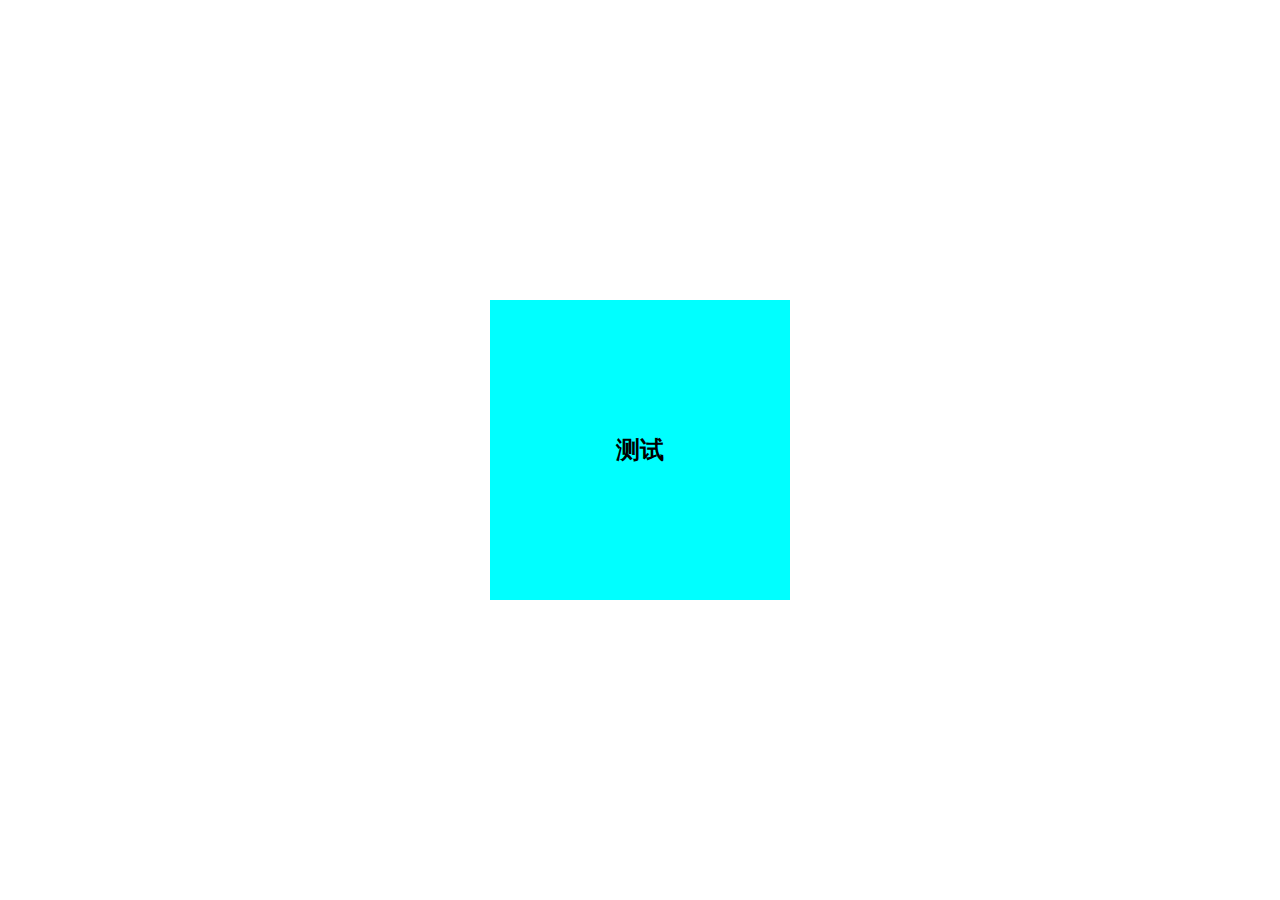
<file: bootStrap/index.html>
<!DOCTYPE html>
<html>
	<head>
		<meta charset="utf-8">
		<title>bootStrap</title>
		<!-- <link rel="stylesheet" type="text/css" href="../lib/css/reset.css"/> -->
		<!-- <link rel="stylesheet" href="https://cdn.jsdelivr.net/npm/bootstrap@4.4.1/dist/css/bootstrap.min.css" integrity="sha384-Vkoo8x4CGsO3+Hhxv8T/Q5PaXtkKtu6ug5TOeNV6gBiFeWPGFN9MuhOf23Q9Ifjh" crossorigin="anonymous"> -->
		<meta name="viewport" content="width=device-width,initial-scale=1,minimum-scale=1,maximum-scale=1,user-scalable=no" />
		<!-- <script src="https://cdn.jsdelivr.net/npm/jquery@3.4.1/dist/jquery.slim.min.js" integrity="sha384-J6qa4849blE2+poT4WnyKhv5vZF5SrPo0iEjwBvKU7imGFAV0wwj1yYfoRSJoZ+n" crossorigin="anonymous"></script> -->
		<!-- <script src="https://cdn.jsdelivr.net/npm/popper.js@1.16.0/dist/umd/popper.min.js" integrity="sha384-Q6E9RHvbIyZFJoft+2mJbHaEWldlvI9IOYy5n3zV9zzTtmI3UksdQRVvoxMfooAo" crossorigin="anonymous"></script> -->
        <!-- <script src="https://cdn.jsdelivr.net/npm/bootstrap@4.4.1/dist/js/bootstrap.min.js" integrity="sha384-wfSDF2E50Y2D1uUdj0O3uMBJnjuUD4Ih7YwaYd1iqfktj0Uod8GCExl3Og8ifwB6" crossorigin="anonymous"></script> -->
        <style>
            html,body{
                width: 100%;
                height: 100%;
                position: relative;
				margin: 0;
				padding:0;
            }
            .wraper{
				width: 300px;
				height: 300px;
                position: absolute;
                top: 50%;
                left: 50%;
                transform: translate(-50%,-50%);
                background-color: cyan;
				text-align: center;
				font-size: 24px;
				font-weight: 600;
				line-height: 300px;
            }
        </style>
	</head>
	<body>
		<!-- <div id="carouselExampleSlidesOnly" class="carousel slide" data-ride="carousel" style="width: 80rem;height: 32rem;">
		  <div class="carousel-inner" >
		    <div class="carousel-item active">
		        <img src="../lib/images/banner2.jpg" class="d-block w-100" alt="..." style="height: 32rem;">
		    </div>
		    <div class="carousel-item">
		      <img src="../lib/images/banner3.jpg" class="d-block w-100" alt="..." style="height: 32rem;">
		    </div>
		    <div class="carousel-item">
		      <img src="../lib/images/banner4.jpg" class="d-block w-100" alt="..." style="height: 32rem;">
		    </div>
			<div class="carousel-item">
		      <img src="../lib/images/banner6.jpg" class="d-block w-100" alt="..." style="height: 32rem;">
		    </div>
		  </div>
		</div>
		<div class="alert alert-primary" role="alert" style="width: 60%;">
		  A simple primary alert check it out!
		</div>
		<div class="cont" style="display: flex;justify-content: center;align-items: center;">
			<div class="card" style="width: 18rem;">
			  <img src="../lib/images/timg.jpg" class="card-img-top" alt="...">
			  <div class="card-body">
				<h5 class="card-title">Card title</h5>
				<p class="card-text">Some quick example text to build on the card title and make up the bulk of the card's content.</p>
				<a href="#" class="btn btn-primary">Go somewhere</a>
			  </div>
			</div>
        </div> -->
        <div class="wraper">测试</div>
	</body>
</html>
</file>
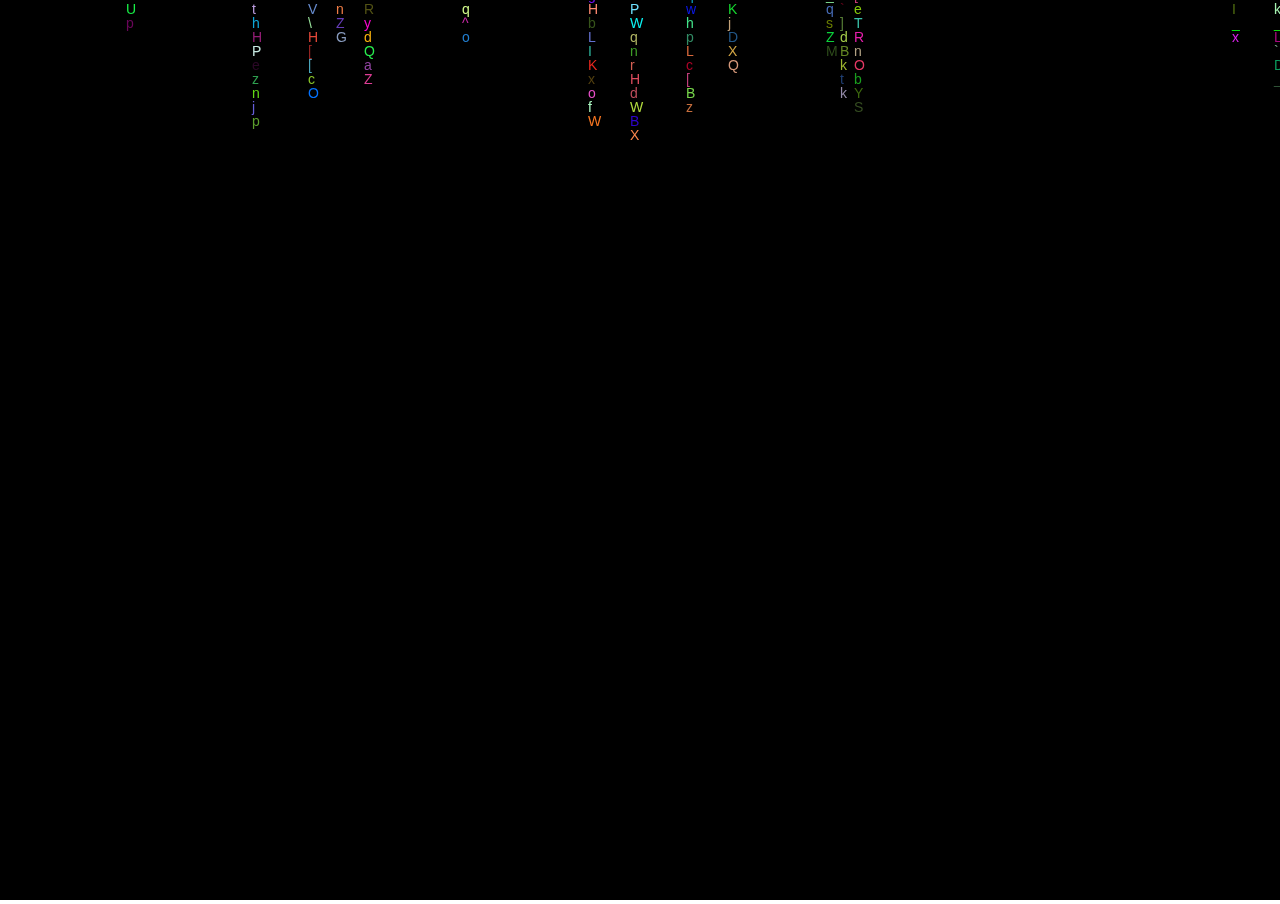
<file: lettersScreen/index.html>
<!DOCTYPE html>
<html lang="en">
<head>
    <meta charset="UTF-8">
    <meta name="viewport" content="width=device-width, initial-scale=1.0">
    <meta http-equiv="X-UA-Compatible" content="ie=edge">
    <title>Document</title>
    <style>
        html,body {
            width:100%;
            height:100%;
            padding:0;
            margin:0;
        }
        .canvas {
            width:100%;
            height:100%;
            background:#000;
            padding:0;
            margin:0;
            font-size:0;
        }
    </style>
</head>
<body>
    <canvas id="canvas" class="canvas"></canvas>
    <script>
        var canvas = document.getElementById("canvas");
        canvas.width = window.innerWidth;
        canvas.height = window.innerHeight;
        var context = canvas.getContext('2d');

        var man = Math.ceil(window.innerHeight / 18);
        var lw = Math.ceil(window.innerWidth / 13);
        var row = new Array(lw),
        position = new Array(lw);
 for (var i = 0; i < lw; i++) {
     row[i] = 0;
     position[i] = Math.ceil(Math.random() * man * 2);
 }
 var bj = 0,
     hgh = 0;
 setInterval(function() {
     showText(context);
 }, 50);
 /*
  *显示字母
  * */
 function showText(ctx) {
     ctx.clearRect(0, 0, ctx.canvas.width, ctx.canvas.height);
     ctx.font = "14px Arial";
     for (var k = 0; k < lw; k++) {
         if (bj >= position[k]) {
             var wz = row[k] - 14 * man;
             var ls = row[k];
             if (wz < window.innerHeight + 2) {
                 for (var j = 0; j < man; j++) {
                     //col[j]=col[j]+14;
                     ls -= 14;
                     if (ls < 0) {
                         break;
                     }
                     ctx.fillStyle = getRandomColor();
                     ctx.fillText(getchar(), k * 14, ls);
                 }
                 row[k] += 14;
             } else {
                 row[k] = 0;
             } //输出完毕
         } //可以更新的元素
     }
     if (bj < man * 2) {
         bj++;
     }
 }
 /*
  * 产生字符
  * */
 function getchar() {
     return String.fromCharCode(65 + Math.ceil(Math.random() * 57));
 }
        /*
        *产生随机颜色
        * */
        function getRandomColor() {
            return '#' + (function(color){
                return (color += '0123456789abcdef'[Math.floor(Math.random() *16)]) &&  color.length !== 6 ? arguments.callee(color) : color
            })('')
        }
        console.log(getRandomColor())
    </script>
</body>
</html>
</file>
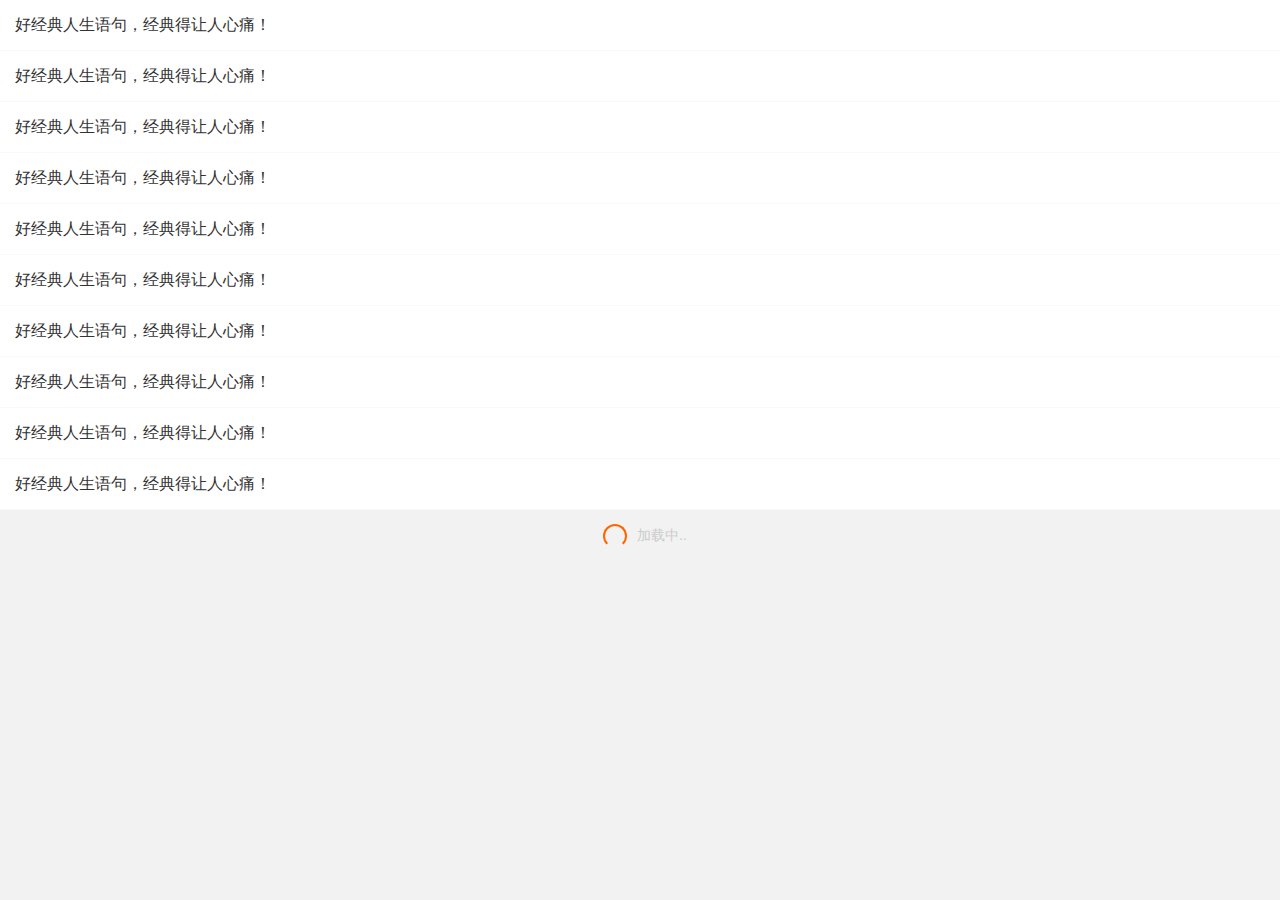
<file: scrollLoadMore/index.html>
<!DOCTYPE html>
<html lang="en">
<head>
    <meta charset="UTF-8">
    <meta name="viewport" content="width=device-width, initial-scale=1.0">
    <meta http-equiv="X-UA-Compatible" content="ie=edge">
    <meta name ="viewport" content ="initial-scale=1, maximum-scale=1, minimum-scale=1, user-scalable=no">
    <title>Document</title>
    <link rel="stylesheet" href="./index.css">
</head>
<body>
    <ul class="prolist">
        <li><a href="">好经典人生语句，经典得让人心痛！</a></li>
        <li><a href="">好经典人生语句，经典得让人心痛！</a></li>
        <li><a href="">好经典人生语句，经典得让人心痛！</a></li>
        <li><a href="">好经典人生语句，经典得让人心痛！</a></li>
        <li><a href="">好经典人生语句，经典得让人心痛！</a></li>
        <li><a href="">好经典人生语句，经典得让人心痛！</a></li>
        <li><a href="">好经典人生语句，经典得让人心痛！</a></li>
        <li><a href="">好经典人生语句，经典得让人心痛！</a></li>
        <li><a href="">好经典人生语句，经典得让人心痛！</a></li>
        <li><a href="">好经典人生语句，经典得让人心痛！</a></li>
    </ul>
    <script src="../lib/jquery-3.4.1.min.js"></script>
    <script>
    var page=1; // 页面加载到..
    var finished=0; // 本页是否加载完成
    var sover=0;    // 是否全部加载完毕

    //如果屏幕未到整屏自动加载下一页补满
    var setdefult=setInterval(function (){
        if(sover==1)
            clearInterval(setdefult);
        else if($(".prolist").height()<$(window).height())
            loadmore($(window));
        else
            clearInterval(setdefult);
    },500);

    //加载完
    function loadover(){
        if(sover==1)
        {
            var overtext="Duang～到底了";
            $(".loadmore").remove();
            if($(".loadover").length>0)
            {
                $(".loadover span").eq(0).html(overtext);
            }
            else
            {
                var txt='<div class="loadover"><span>'+overtext+'</span></div>'
                $("body").append(txt);
            }
        }
    }

    //加载更多
    var vid=0;
    function loadmore(obj){
        if(finished==0 && sover==0)
        {
            var scrollTop = $(obj).scrollTop();
            var scrollHeight = $(document).height();
            var windowHeight = $(obj).height();

            if($(".loadmore").length==0)
            {
                var txt='<div class="loadmore"><span class="loading"></span>加载中..</div>'
                $("body").append(txt);
            }

            if (scrollTop + windowHeight -scrollHeight<=50 ) {
                //此处是滚动条到底部时候触发的事件，在这里写要加载的数据，或者是拉动滚动条的操作


                //防止未加载完再次执行
                finished=1;

                var result = "";
                for(var i = 0; i < 6; i++){
                    vid++;
                    result+='<li>'
                    +'<a href="">好经典人生语句，经典得让人心痛！'+parseInt(vid)+'</a>'
                    +'</li>'
                }
                setTimeout(function(){
                    //$(".loadmore").remove();
                    $('.prolist').append(result);
                    page+=1;
                    finished=0;
                    //最后一页
                    if(page==10)
                    {
                        sover=1;
                        loadover();
                    }
                },1000);
            }
        }
    }
    //页面滚动执行事件
    $(window).scroll(function (){
        loadmore($(this));
    });
    </script>
</body>
</html>
</file>
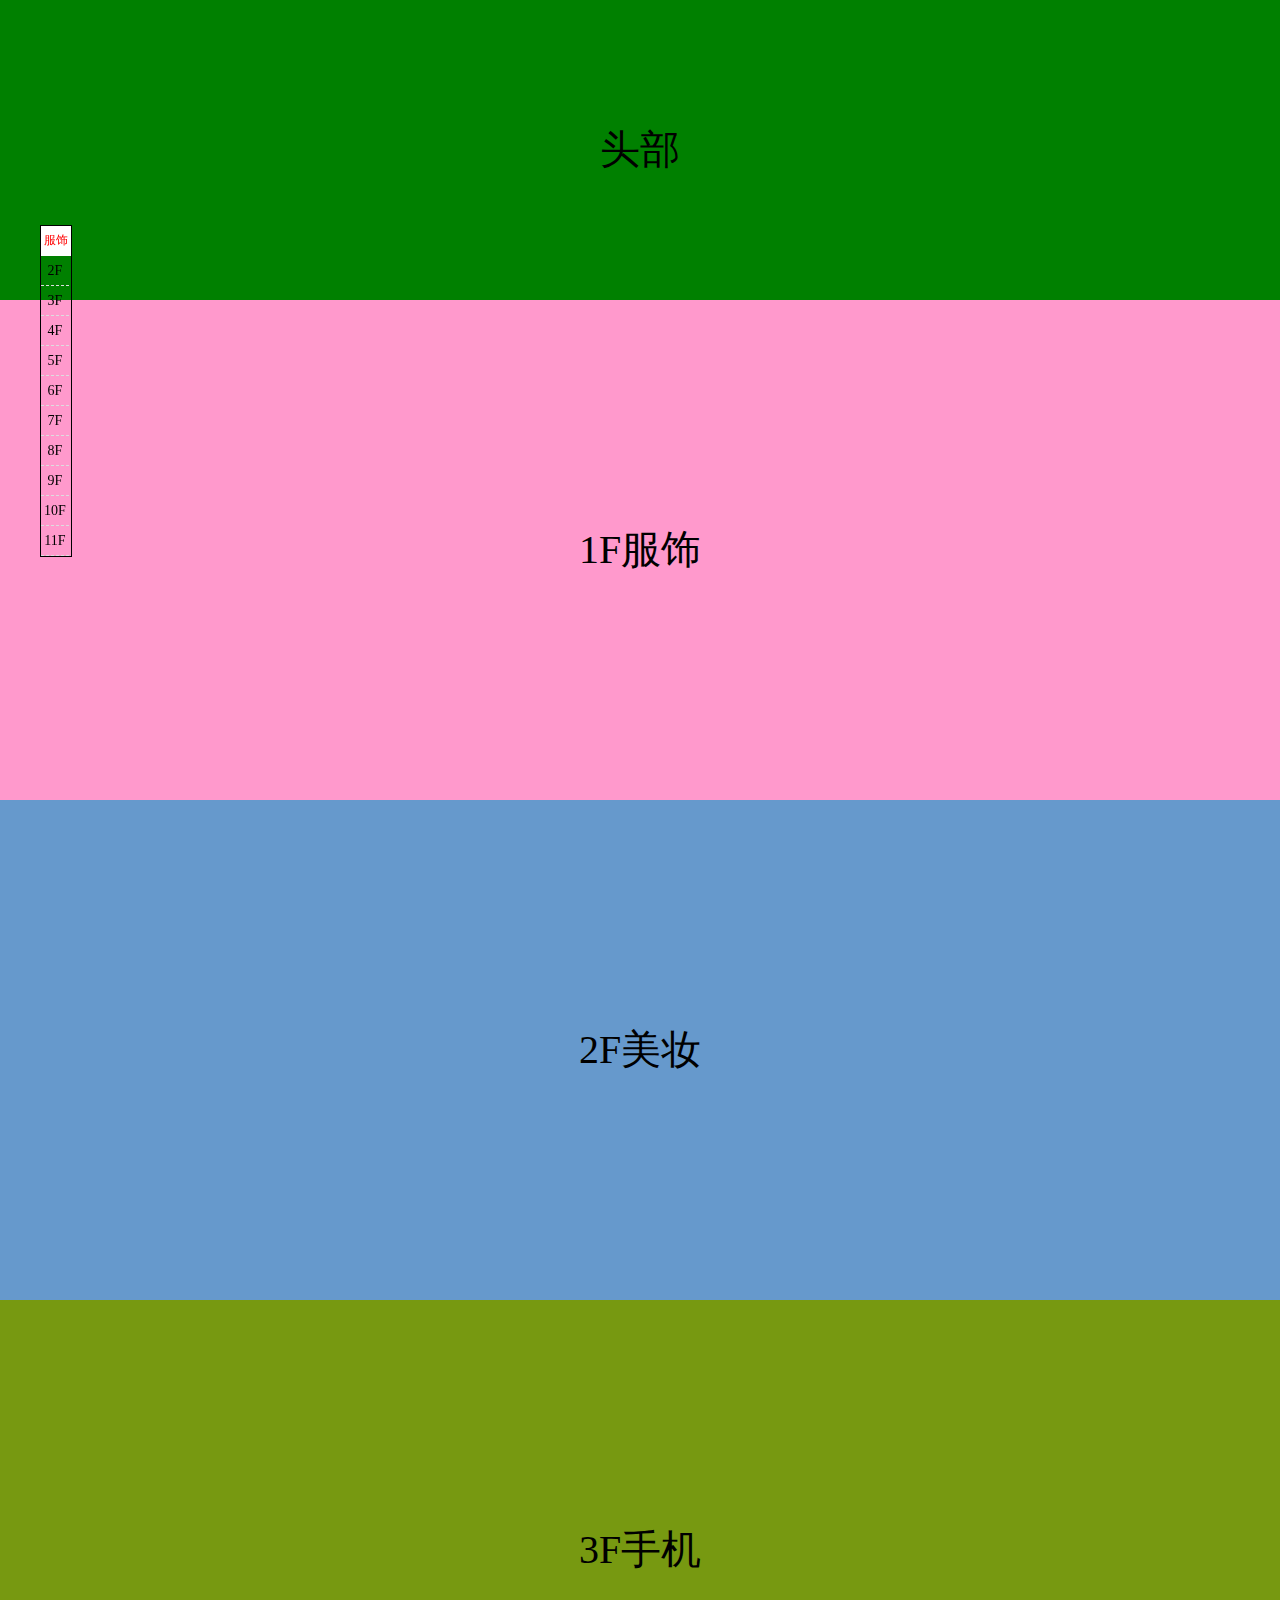
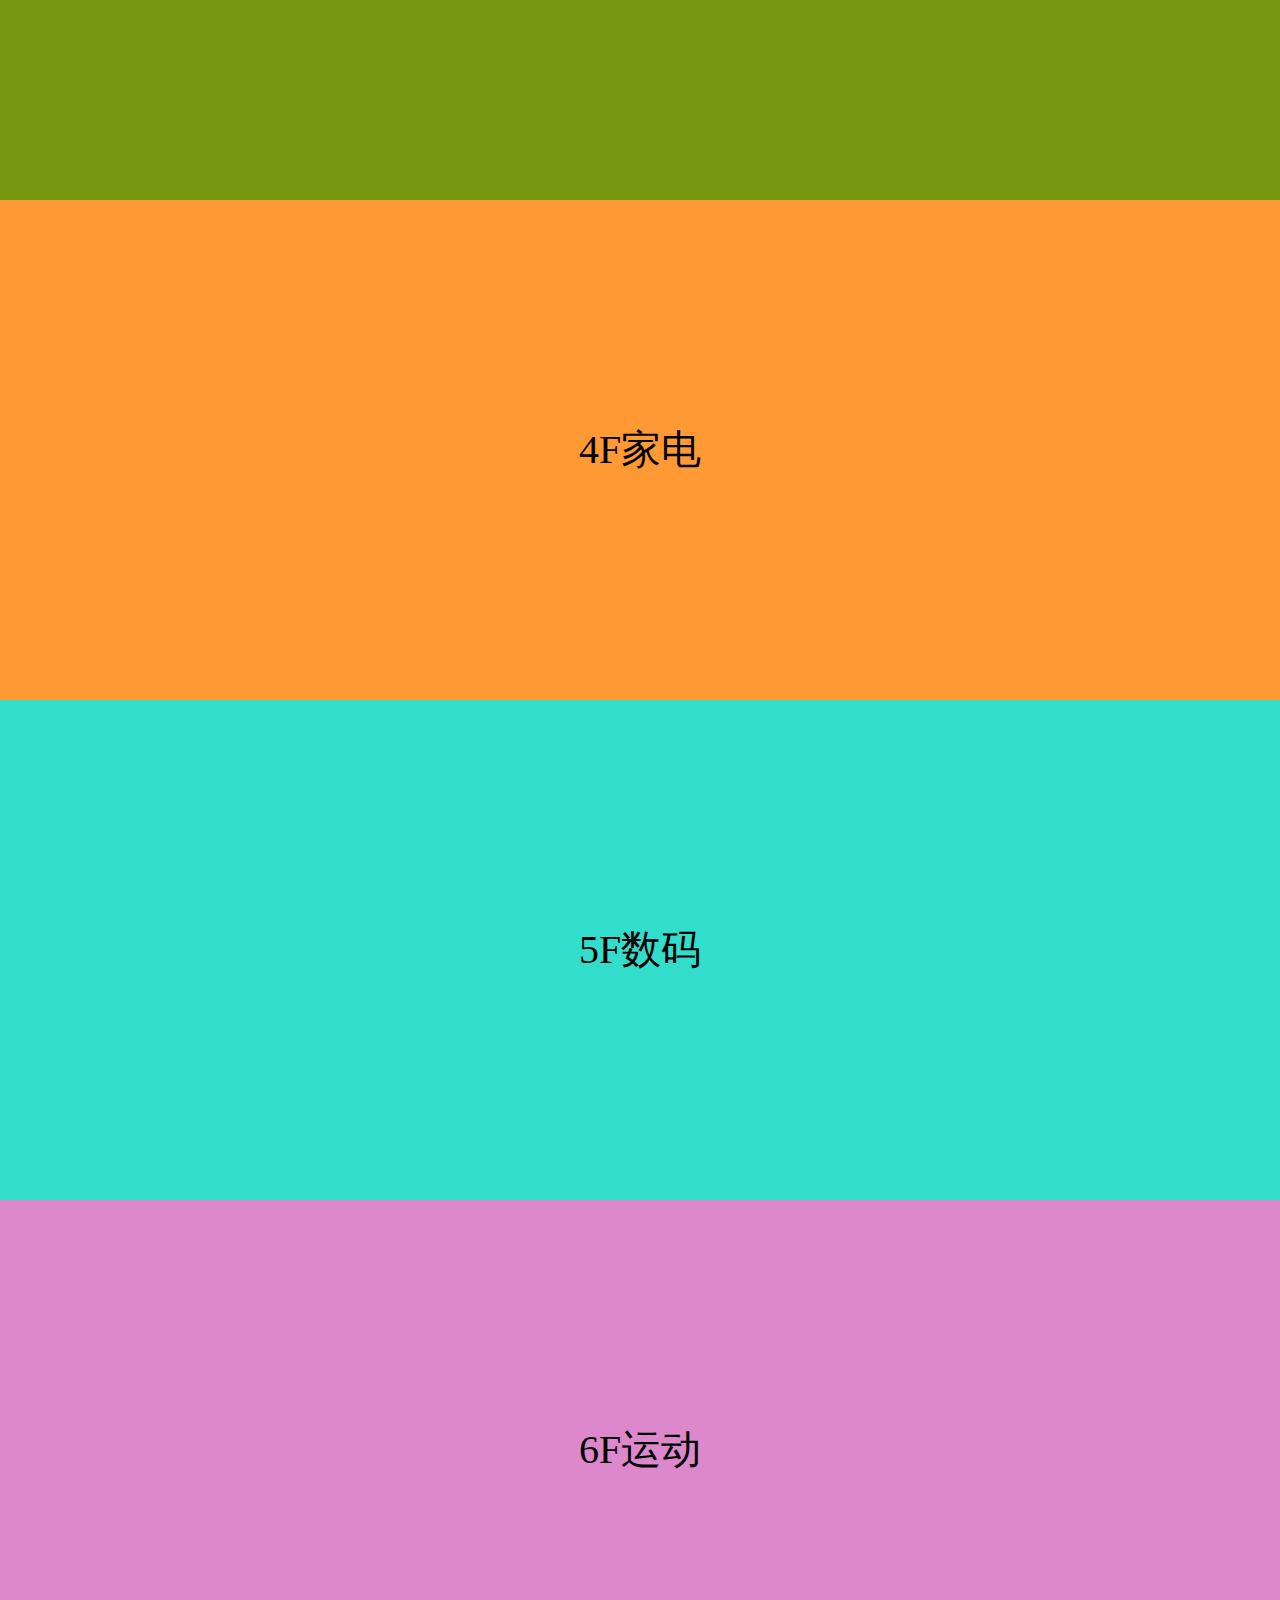
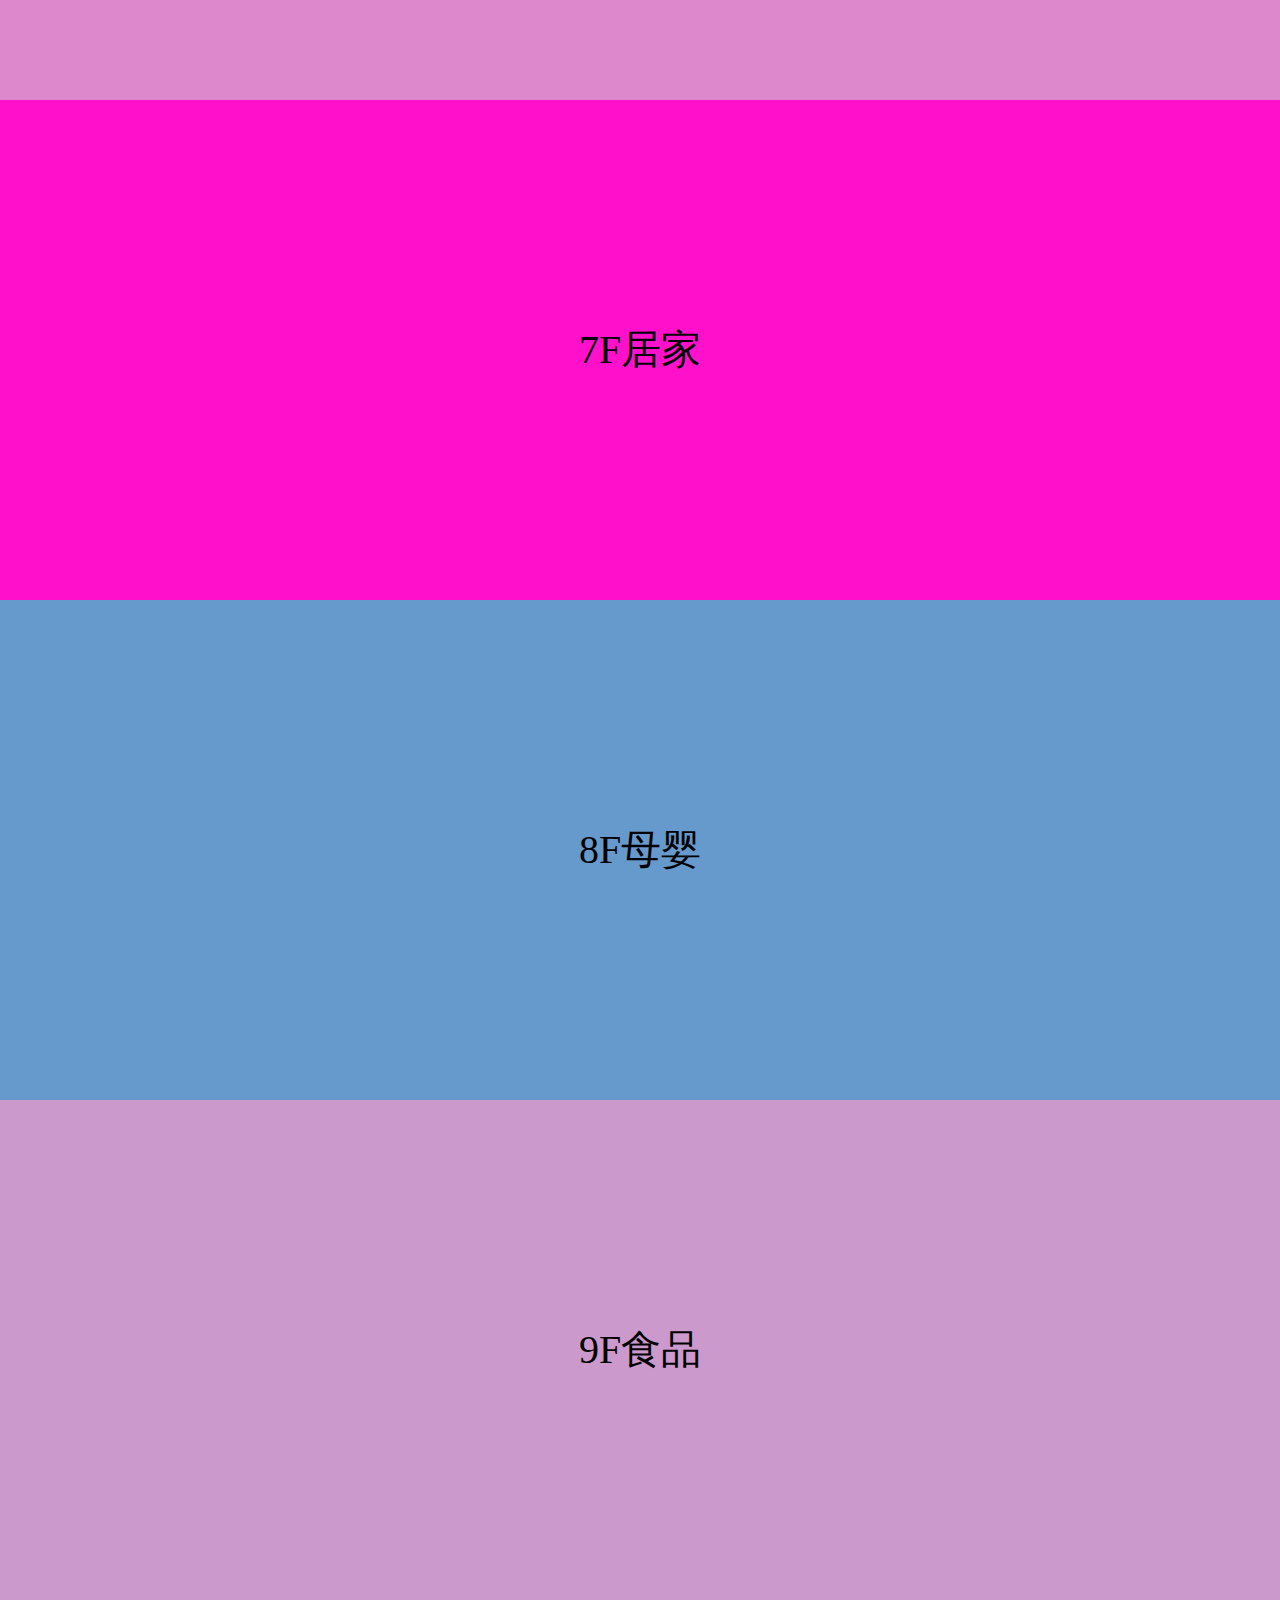
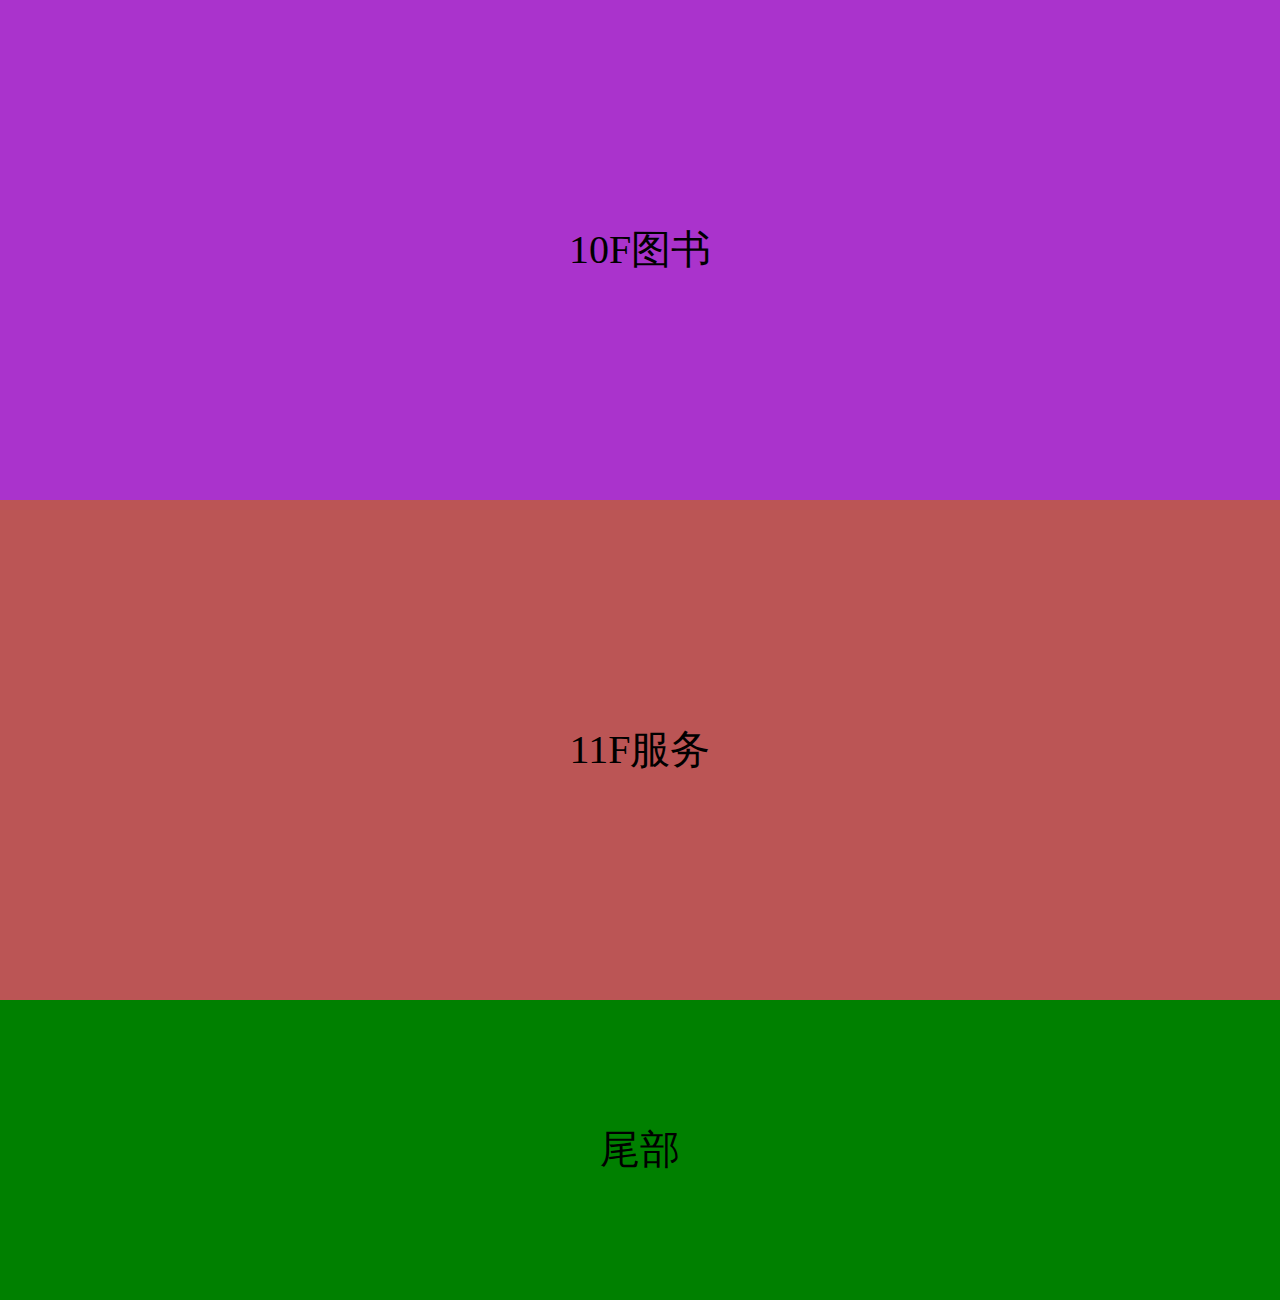
<file: sideNavScrollLinkage/index.html>
<!DOCTYPE html>
<html lang="en">
<head>
    <meta charset="UTF-8">
    <meta name="viewport" content="width=device-width, initial-scale=1.0">
    <meta http-equiv="X-UA-Compatible" content="ie=edge">
    <link rel="stylesheet" href="index.css">
    <title>Document</title>
</head>
<body>
    <div id="loutiNav">
        <ul>
            <li>1F<span class="active">服饰</span></li>
            <li>2F<span>美妆</span></li>
            <li>3F<span>手机</span></li>
            <li>4F<span>家电</span></li>
            <li>5F<span>数码</span></li>
            <li>6F<span>运动</span></li>
            <li>7F<span>居家</span></li>
            <li>8F<span>母婴</span></li>
            <li>9F<span>食品</span></li>
            <li>10F<span>图书</span></li>
            <li>11F<span>服务</span></li>
        </ul>
    </div>
    
    <div id="head">头部</div>
    
    <div id="main">
        <div class="louti" style="background: #ff99cc;">1F服饰</div>
        <div class="louti" style="background: #6699cc;">2F美妆</div>
        <div class="louti" style="background: #779911;">3F手机</div>
        <div class="louti" style="background: #ff9933;">4F家电</div>
        <div class="louti" style="background: #33ddcc;">5F数码</div>
        <div class="louti" style="background: #dd88cc;">6F运动</div>
        <div class="louti" style="background: #ff11cc;">7F居家</div>
        <div class="louti" style="background: #6699cc;">8F母婴</div>
        <div class="louti" style="background: #cc99cc;">9F食品</div>
        <div class="louti" style="background: #aa33cc;">10F图书</div>
        <div class="louti" style="background: #bb5555;">11F服务</div>
    </div>
    
    <div id="foot">尾部</div>
    <script src="../lib/jquery-3.4.1.min.js"></script>
    <script>
$(function() {
    var istop = true
    $('#loutiNav li').click(function() {
        istop = false
        $("li span").removeClass("active")
        // console.log('this-->', this)
        // console.log('$(this)-->', $(this))
        $(this).find("span").addClass("active")

        var index = $(this).index()

        var target = $("#main div").eq(index).offset().top //当前点击的对象相对于页面的高度就是滚动条的高度

        //滚动条动画 达到目标值
        $('body,html').stop().animate({
            'scrollTop': target
        }, 300, function() {
            istop = true
        })
    })

    $(window).scroll(function() {

        if (istop) {
            var top = $(window).scrollTop()

            var index = 0
            //利用每次循环作比较  用一个变量来接收当前的下标值	
            $("#main div").each(function(ind, obj) {
                if (top >= $(obj).offset().top - 100) {
                    index = ind
                }
            })
            $("li span").removeClass("active")
            $("li span").eq(index).addClass("active")
        }
    })
})
    </script>
</body>
</html>
</file>
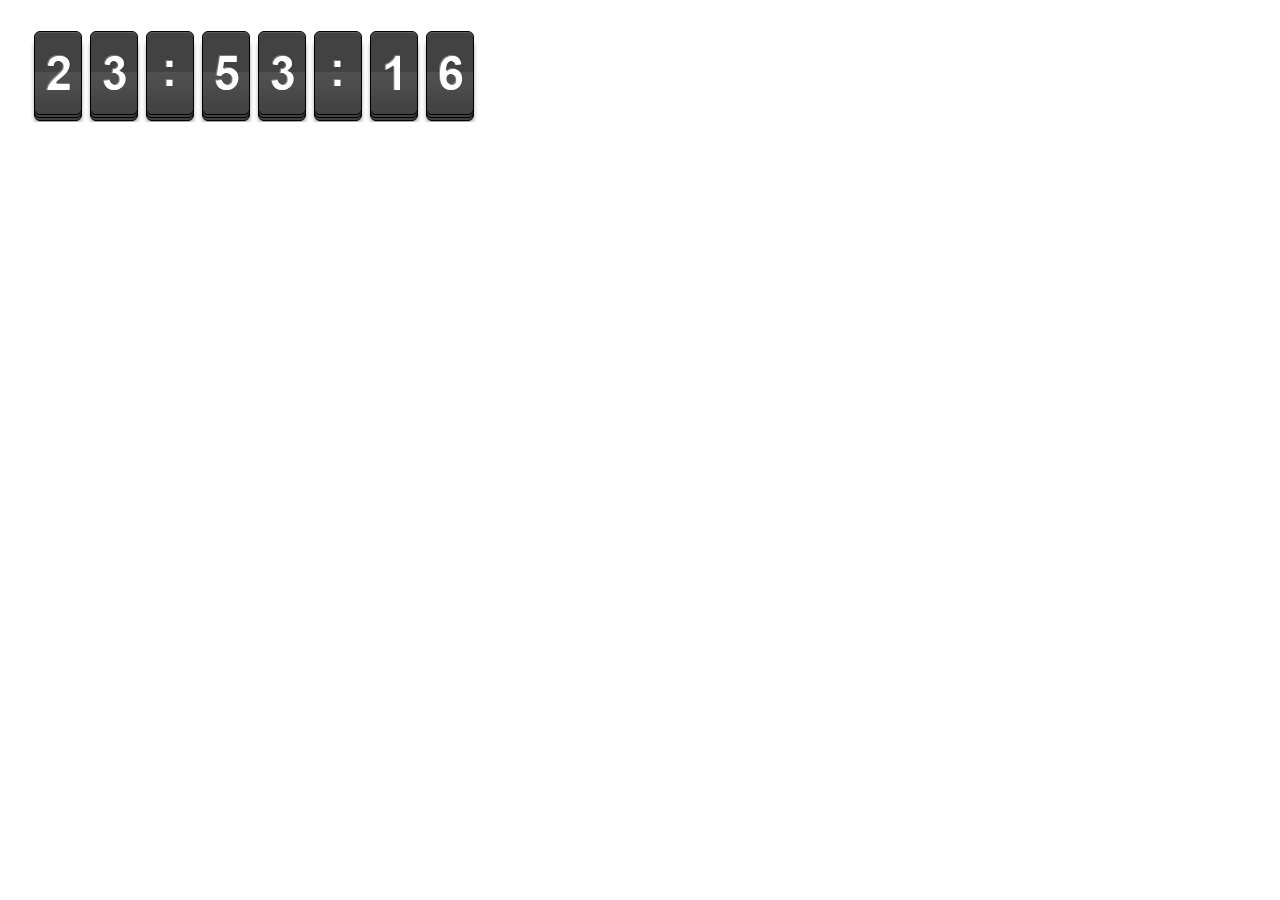
<file: clock/clock1.html>
<!DOCTYPE HTML>
<html lang="zh-cn">
<head>
<title>时间扩展版</title>
<meta http-equiv="Content-Type" content="text/html; charset=utf-8" />
<meta http-equiv="X-UA-Compatible" content="IE=edge,chrome=1">
<script type="text/javascript" src="./miaov.js"></script>
<style type="text/css">
	*{
		margin: 0;
		padding:0;
		font-family: "微软雅黑";
	}
	ul{
		list-style: none;
		position: relative;
		top:30px;
		left: 30px;
	}
	ul li{
		position: absolute;
		top:0;
		overflow: hidden;
		width: 56px;
		height: 92px;
	}
	ul li img{
		display: block;
		position: absolute;
	}
	ul li .pic01{
		top:0;
	}
	ul li .pic02{
		top:92px;
	}
</style>
</head>
<body>
<ul id="panel">
<li>
<img src="" class="pic01"> <img src="" class="pic02">
</li>
<li>
<img src="" class="pic01"> <img src="" class="pic02">
</li>
<li>
<img src="">
</li>
<li>
<img src="" class="pic01"> <img src="" class="pic02">
</li>
<li>
<img src="" class="pic01"> <img src="" class="pic02">
</li>
<li>
<img src="">
</li>
<li>
<img src="" class="pic01"> <img src="" class="pic02">
</li>
<li>
<img src="" class="pic01"> <img src="" class="pic02">
</li>
</ul>
<script type="text/javascript">
	 	window.onload=function(){
	 		var arr=['images/0.png','images/1.png','images/2.png','images/3.png','images/4.png','images/5.png','images/6.png','images/7.png','images/8.png','images/9.png','images/mao.png',]
	 		var panel=document.getElementById("panel");
	 		var aLi=panel.getElementsByTagName("li");
	 		var nTime=null;
	 		var str=null;
	 		var nstr;
	 		for(var i=0;i<aLi.length;i++){
	 			aLi[i].style.left=56*i+'px';
	 		}

		 	function showTime1(){
		 		var iNow=new Date();
		 		var nHours=iNow.getHours();
		 		var nMinutes=iNow.getMinutes();
		 		var nSecondes=iNow.getSeconds();
		 		str=toTwo(nHours)+':'+toTwo(nMinutes)+':'+toTwo(nSecondes);
		 	}

		 	function showTime2(){
		 		var iNow=new Date();
		 		nTime=iNow.getTime()+1000;
		 		iNew=new Date(nTime);
		 		var tHours=iNew.getHours();
		 		var tMinutes=iNew.getMinutes();
		 		var tSecondes=iNew.getSeconds();
		 		nstr=toTwo(tHours)+':'+toTwo(tMinutes)+':'+toTwo(tSecondes);
		 	}

		 	showTime1();
		 	showTime2();
 			setInterval(function(){
 				showTime1();
 				showTime2();
 			},1000);
 		 	
 		 	function initial(aLi){
 		 		for(var i=0;i<aLi.length;i++){
	 			if(i!=2&&i!=5){
	 				aLi[i].getElementsByTagName("img")[0].src=arr[str.charAt(i)];
	 				aLi[i].getElementsByTagName("img")[1].src=arr[nstr.charAt(i)];
	 			}else{
	 				aLi[i].getElementsByTagName("img")[0].src=arr[10];
	 			}
		 		}
 		 	}
 		 	initial(aLi);
 			
		 	timeRoll(aLi,0);
		 	timeRoll(aLi,1);
		 	timeRoll(aLi,3);
		 	timeRoll(aLi,4);
		 	timeRoll(aLi,6);
		 	timeRoll(aLi,7);
		 
		 	function timeRoll(obj,i){
		 		setInterval(function(){
		 			var pNumber=str.charAt(i);
		 			var tNumber=nstr.charAt(i);
		 			var pImg=obj[i].getElementsByTagName("img")[0];
		 				var nImg=obj[i].getElementsByTagName("img")[1];
		 			if(pNumber!==tNumber&&parseInt(getStyle(nImg,'top'))==92){
		 				
		 				nImg.src=arr[nstr.charAt(i)];
		 				doMove(nImg,'top',5,0,function(){
		 					 
		 				});
		 				doMove(pImg,'top',5,-92,function(){
		 						pImg.style.top='92px';
		 						pImg.src=arr[str.charAt(i)];

		 				});
		 				
		 			}else if(pNumber!==tNumber&&parseInt(getStyle(pImg,'top'))==92){

		 				pImg.src=arr[nstr.charAt(i)];
		 				doMove(pImg,'top',5,0,function(){
		 					 
		 				});
		 				doMove(nImg,'top',5,-92,function(){
		 						nImg.style.top='92px';
		 						nImg.src=arr[str.charAt(i)];

		 				});
		 			}
		 		},1000)
		 	};
	 	}
	</script>
</body>
</html>
</file>
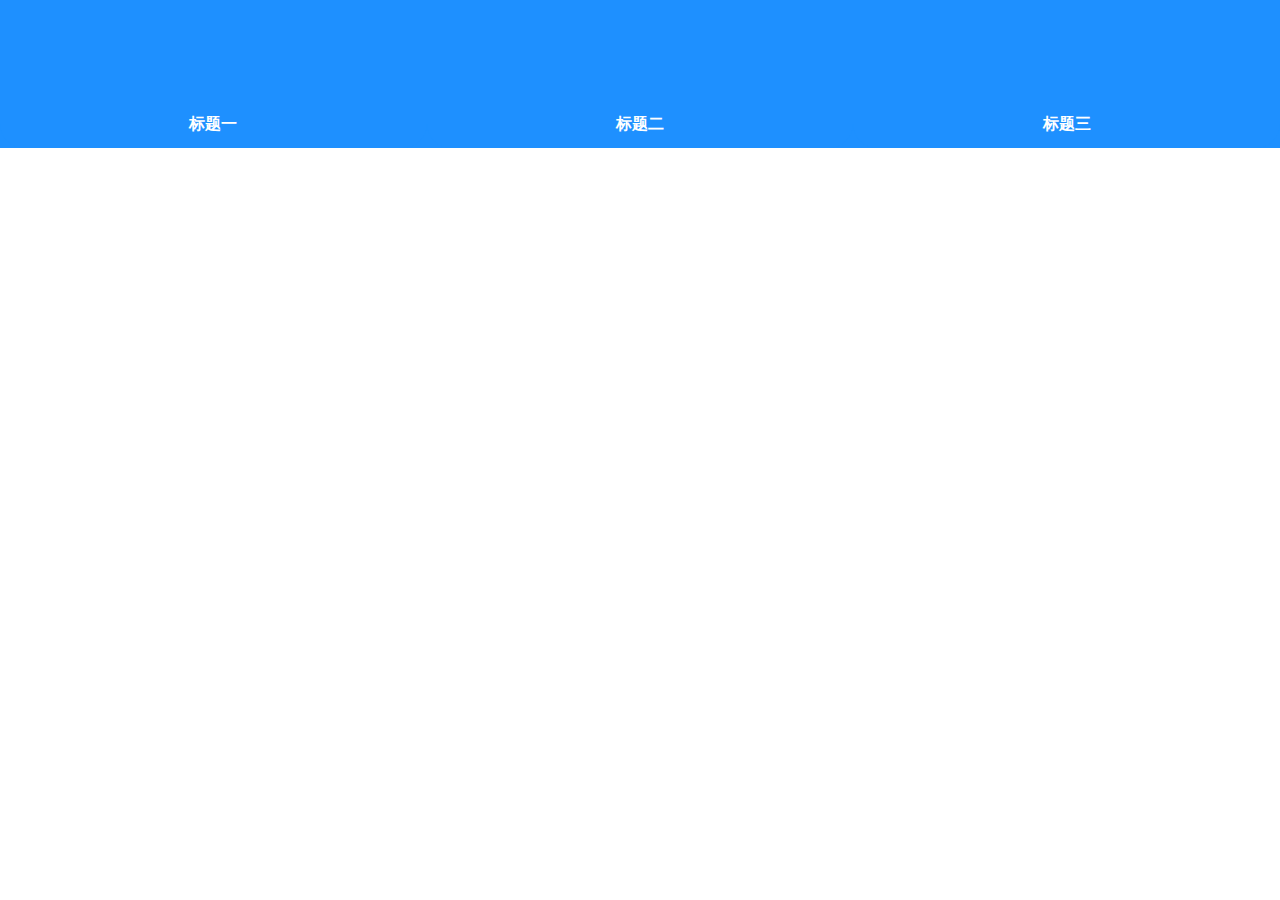
<file: CSSTrain/zIndex.html>
<!DOCTYPE html>
<html lang="en">
<head>
    <meta charset="UTF-8">
    <meta name="viewport" content="width=device-width, initial-scale=1.0">
    <title>Document</title>
    <style>
        *{padding:0;margin:0}
        body{
            overflow: hidden;
        }
        .nav-wrap{
            width: 100%;
            padding-top: 100px;
            background-color: dodgerblue;
            display: flex;
            overflow: hidden;
        }
        .nav-item{
            flex: 1;
            width: 33.333%;
            color: white;
            text-align: center;
            height: 48px;
            border-radius: 24px;
            overflow: hidden;
            line-height: 48px;
            position: relative;
            font-weight: 600;
            z-index: 20;
        }
        .nav-item::after{
            content: '';
            position: absolute;
            display: block;
            /* width: 150%; */
            left: -70px;
            right: -70px;
            bottom: 0;
            background-color: dodgerblue;
            z-index: 2;
            height: 24px;
        } 
        .nav-item span{
            position: absolute;
            top: 0;
            left: 0;
            right: 0;
            bottom: 2px;
            z-index: 10;
            border-radius: 24px;
            
        }
        .nav-item:active span{
            box-shadow: 0px 3px 2px 0px #dddddd;
        }
        .nav-item:active{
            color: dodgerblue;
            background-color: white;
            z-index: 10;
            overflow: visible;
        }
        .nav-item:active::after{
            content: '';
            position: absolute;
            display: block;
            left: -70px;
            right: -70px;
            bottom: 0;
            background-color: white;
            z-index: 1;
            height: 24px;
        } 

    </style>
</head>
<body>
    <div class="nav-wrap">
        <div class="nav-item"><span>标题一</span></div>
        <div class="nav-item"><span>标题二</span></div>
        <div class="nav-item"><span>标题三</span></div>
    </div>
    <div class="content"></div>
    <script>
        function promisify(f) {
            return function (...args) { // 返回一个包装函数（wrapper-function）
                return new Promise((resolve, reject) => {
                    function callback(err, result) { // 我们对 f 的自定义的回调
                        if (err) {
                        reject(err);
                        } else {
                        resolve(result);
                        }
                    }
                    args.push(callback); // 将我们的自定义的回调附加到 f 参数（arguments）的末尾
                    f.call(this, ...args); // 调用原始的函数
                });
            };
        };

        // 用法：
        let loadScriptPromise = promisify(loadScript);
        loadScriptPromise().then();
    </script>
</body>
</html>
</file>
<file: scrollLoadMore/index.css>
html,body,ul,li {
	margin:0;
	padding:0;
	border:0;
	vertical-align:baseline;
}
body,html {
	line-height:1;
	font-family:"Microsoft YaHei",Arial,Helvetica,sans-serif;
	font-size:16px;
	color:#333;
}
ol,ul {
	list-style:none;
}
a {
	text-decoration:none;
}
body {
	background:#f2f2f2;
}
.prolist li {
	height:50px;
	line-height:50px;
	border-bottom:1px solid #f8f8f8;
	background:#fff;
	padding:0 15px;
	text-overflow:ellipsis;
	overflow:hidden;
	white-space:nowrap;
}
.prolist li a {
	color:#333;
	font-size:16px;
}
/**加载效果旋转**/
@-webkit-keyframes rotate {
	0% {
	-webkit-transform:rotate(0deg);
	transform:rotate(0deg);
    }
    100% {
        -webkit-transform:rotate(360deg);
        transform:rotate(360deg);
    }
}
@keyframes rotate {
	0% {
	-webkit-transform:rotate(0deg);
	transform:rotate(0deg);
}
100% {
	-webkit-transform:rotate(360deg);
	transform:rotate(360deg);
}
}.loadmore {
	display:block;
	line-height:50px;
	text-align:center;
	color:#ccc;
	font-size:14px;
}
.loadmore span {
	height:20px;
	width:20px;
	border-radius:100%;
	display:inline-block;
	margin:10px;
	border:2px solid #f60;
	border-bottom-color:transparent;
	vertical-align:middle;
	-webkit-animation:rotate 1.1s infinite linear;
	animation:rotate 1.1s infinite linear;
}
.loadover {
	position:relative;
	margin:0 12px;
	padding:24px 0;
	height:20px;
	line-height:20px;
	color:#909090;
	text-align:center;
}
.loadover span {
	position:relative;
	display:inline-block;
	padding:0 6px;
	height:20px;
	background:#F2F2F2;
	z-index:2
}
.loadover::after {
    content:'';
    position:absolute;
	left:0;
	top:50%;
	width:100%;
	height:1px;
	background:#DCDCDC;
	z-index:1;
	display:block;
}
</file>
<file: sideNavScrollLinkage/index.css>
* {
	margin:0;
	padding:0;
	border:none;
}
ul,li {
	list-style:none;
}
#loutiNav {
	position:fixed;
	left:40px;
	top:25%;
	width:30px;
	border:1px solid black;
}
#loutiNav li {
	border-bottom:1px dashed #ddd;
	width:28px;
	height:29px;
	line-height:29px;
	text-align:center;
	font-size:14px;
	cursor:pointer;
	position:relative;
}
#loutiNav li span {
	display:none;
	position:absolute;
	left:0;
	top:0;
	width:30px;
	height:30px;
	font-size:12px;
	text-align:center;
	background-color:darkred;
	color:white;
}
#loutiNav li:hover span {
	display:block;
}
#loutiNav li span.active {
	display:block;
	background-color:white;
	color:red;
}
#head,#foot,#main {
	/* width:1000px; */
	text-align:center;
	font-size:40px;
	margin:0 auto;
}
#head,#foot {
	background:green;
	height:300px;
	line-height:300px;
}
#main div {
	height:500px;
	line-height:500px;
}
</file>
